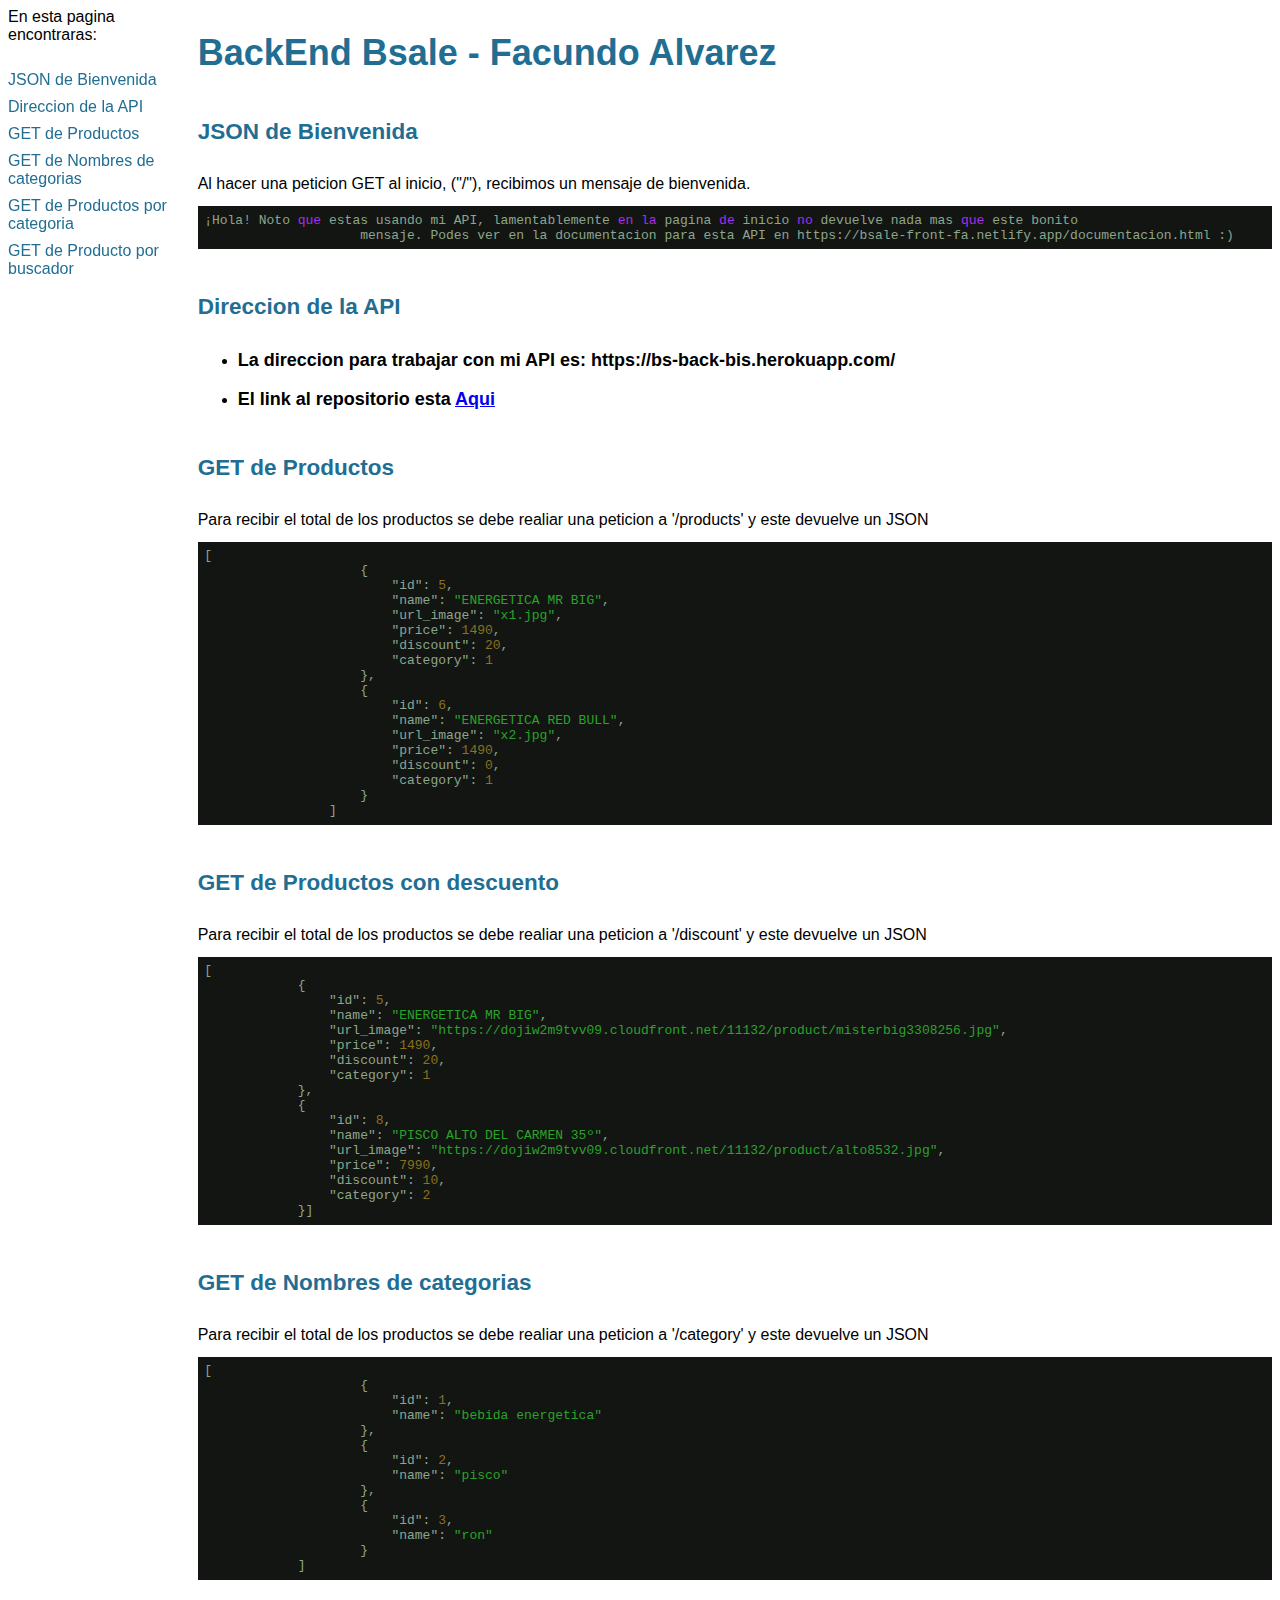
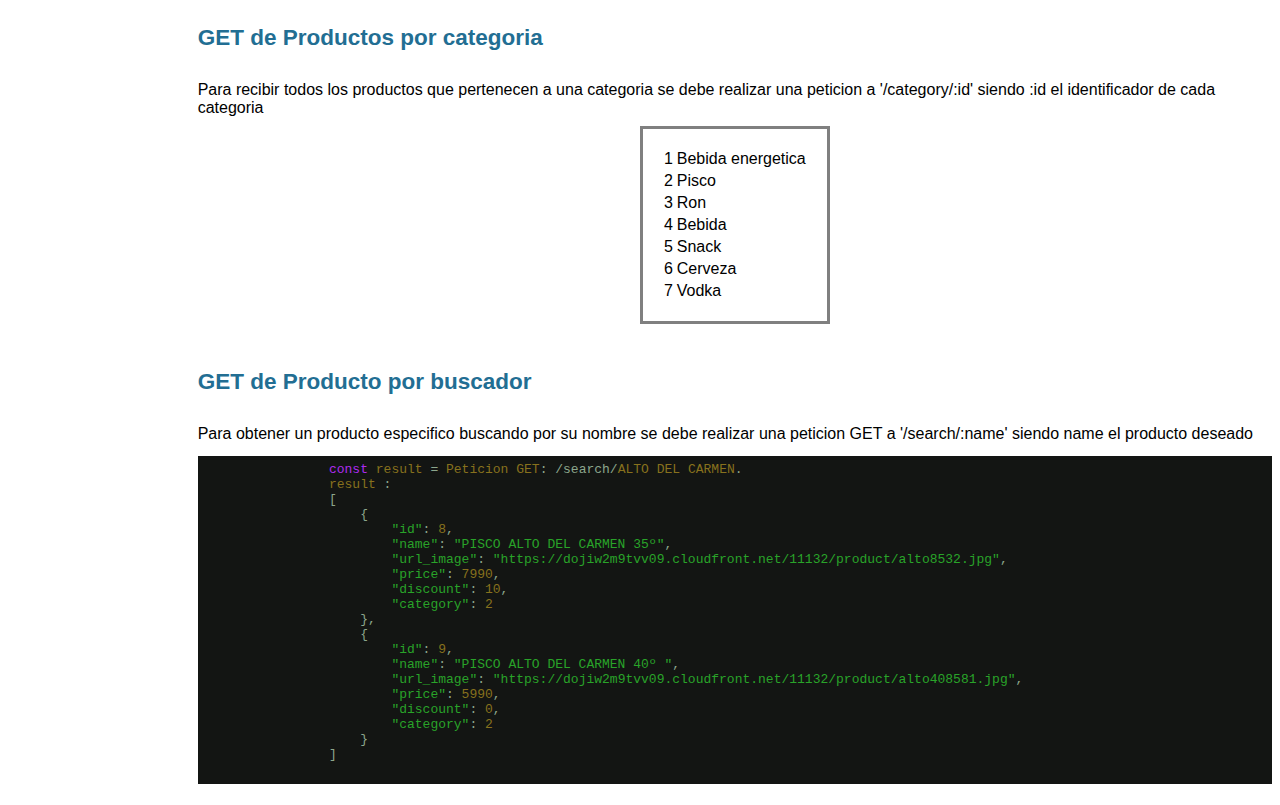
<file: documentacion.html>
<!DOCTYPE html>
<html lang="en">
<head>
    <meta charset="UTF-8">
    <meta http-equiv="X-UA-Compatible" content="IE=edge">
    <meta name="viewport" content="width=device-width, initial-scale=1.0">
    <link rel="stylesheet" href="./documentacion.css">

    <link href="https://cdn.jsdelivr.net/npm/bootstrap@5.2.0/dist/css/bootstrap.min.css" rel="stylesheet" integrity="sha384-gH2yIJqKdNHPEq0n4Mqa/HGKIhSkIHeL5AyhkYV8i59U5AR6csBvApHHNl/vI1Bx" crossorigin="anonymous">
<script src="https://cdn.jsdelivr.net/npm/bootstrap@5.2.0/dist/js/bootstrap.bundle.min.js" integrity="sha384-A3rJD856KowSb7dwlZdYEkO39Gagi7vIsF0jrRAoQmDKKtQBHUuLZ9AsSv4jD4Xa" crossorigin="anonymous"></script>
 
    <title>Documentacion - Express</title>
</head>
<body>

    <aside>
        <span>En esta pagina encontraras: </span>
        <div class="aside-div">
            <a href="#bienvenida">JSON de Bienvenida</a>
            <a href="#direccion-api">Direccion de la API</a>
            <a href="#get-products">GET de Productos</a>
            <a href="#get-categ">GET de Nombres de categorias</a>
            <a href="#get-products-by-category">GET de Productos por categoria</a>
            <a href="#get-search-product">GET de Producto por buscador</a>
        </div>

    </aside>

<section>
    <h1>BackEnd Bsale - Facundo Alvarez</h1>
    <article>
        <h4 id="bienvenida">JSON de Bienvenida</h4>

        
            <span class="code-descrip">Al hacer una peticion GET al inicio, ("/"), recibimos un mensaje de bienvenida.</span>
            <code>
                <pre class="hljs" style="display: block; overflow-x: auto; background: rgb(19, 21, 19); color: rgb(140, 166, 140); padding: 0.5em;">¡Hola! Noto <span class="hljs-keyword" style="color: rgb(173, 43, 238);">que</span> estas usando mi API, lamentablemente <span class="hljs-keyword" style="color: rgb(173, 43, 238);">en</span> <span class="hljs-keyword" style="color: rgb(173, 43, 238);">la</span> pagina <span class="hljs-keyword" style="color: rgb(173, 43, 238);">de</span> inicio <span class="hljs-keyword" style="color: rgb(173, 43, 238);">no</span> devuelve nada mas <span class="hljs-keyword" style="color: rgb(173, 43, 238);">que</span> este bonito
                    mensaje. Podes ver en la documentacion para esta API en https://bsale-front-fa.netlify.app/documentacion.html :)</pre>
            </code>


        <h4 id="direccion-api">Direccion de la API</h4>
        <ul>
            <li><p class="bold"> La direccion para trabajar con mi API es: https://bs-back-bis.herokuapp.com/</p></li>
            <li><p class="bold">El link al repositorio esta <a href=" https://github.com/iFaaka/bsale-challenge-backend">Aqui</a></p>
            </li>
        </ul>
 <h4 id="get-products">GET de Productos</h4>
            <span class="code-descrip">Para recibir el total de los productos se debe realiar una peticion a '/products' y este devuelve un JSON</span>
            <code>
                <pre class="hljs" style="display: block; overflow-x: auto; background: rgb(19, 21, 19); color: rgb(140, 166, 140); padding: 0.5em;">[
                    {
                        <span class="hljs-attr">"id"</span>: <span class="hljs-number" style="color: rgb(135, 113, 29);">5</span>,
                        <span class="hljs-attr">"name"</span>: <span class="hljs-string" style="color: rgb(41, 163, 41);">"ENERGETICA MR BIG"</span>,
                        <span class="hljs-attr">"url_image"</span>: <span class="hljs-string" style="color: rgb(41, 163, 41);">"x1.jpg"</span>,
                        <span class="hljs-attr">"price"</span>: <span class="hljs-number" style="color: rgb(135, 113, 29);">1490</span>,
                        <span class="hljs-attr">"discount"</span>: <span class="hljs-number" style="color: rgb(135, 113, 29);">20</span>,
                        <span class="hljs-attr">"category"</span>: <span class="hljs-number" style="color: rgb(135, 113, 29);">1</span>
                    },
                    {
                        <span class="hljs-attr">"id"</span>: <span class="hljs-number" style="color: rgb(135, 113, 29);">6</span>,
                        <span class="hljs-attr">"name"</span>: <span class="hljs-string" style="color: rgb(41, 163, 41);">"ENERGETICA RED BULL"</span>,
                        <span class="hljs-attr">"url_image"</span>: <span class="hljs-string" style="color: rgb(41, 163, 41);">"x2.jpg"</span>,
                        <span class="hljs-attr">"price"</span>: <span class="hljs-number" style="color: rgb(135, 113, 29);">1490</span>,
                        <span class="hljs-attr">"discount"</span>: <span class="hljs-number" style="color: rgb(135, 113, 29);">0</span>,
                        <span class="hljs-attr">"category"</span>: <span class="hljs-number" style="color: rgb(135, 113, 29);">1</span>
                    }
                ]</pre>
            </code>
    </article>
    <h4 id="get-categ">GET de Productos con descuento</h4>
    <span class="code-descrip">Para recibir el total de los productos se debe realiar una peticion a '/discount' y este devuelve un JSON</span>
    <code>
        <pre class="hljs" style="display: block; overflow-x: auto; background: rgb(19, 21, 19); color: rgb(140, 166, 140); padding: 0.5em;">[
            {
                <span class="hljs-attr">"id"</span>: <span class="hljs-number" style="color: rgb(135, 113, 29);">5</span>,
                <span class="hljs-attr">"name"</span>: <span class="hljs-string" style="color: rgb(41, 163, 41);">"ENERGETICA MR BIG"</span>,
                <span class="hljs-attr">"url_image"</span>: <span class="hljs-string" style="color: rgb(41, 163, 41);">"https://dojiw2m9tvv09.cloudfront.net/11132/product/misterbig3308256.jpg"</span>,
                <span class="hljs-attr">"price"</span>: <span class="hljs-number" style="color: rgb(135, 113, 29);">1490</span>,
                <span class="hljs-attr">"discount"</span>: <span class="hljs-number" style="color: rgb(135, 113, 29);">20</span>,
                <span class="hljs-attr">"category"</span>: <span class="hljs-number" style="color: rgb(135, 113, 29);">1</span>
            },
            {
                <span class="hljs-attr">"id"</span>: <span class="hljs-number" style="color: rgb(135, 113, 29);">8</span>,
                <span class="hljs-attr">"name"</span>: <span class="hljs-string" style="color: rgb(41, 163, 41);">"PISCO ALTO DEL CARMEN 35º"</span>,
                <span class="hljs-attr">"url_image"</span>: <span class="hljs-string" style="color: rgb(41, 163, 41);">"https://dojiw2m9tvv09.cloudfront.net/11132/product/alto8532.jpg"</span>,
                <span class="hljs-attr">"price"</span>: <span class="hljs-number" style="color: rgb(135, 113, 29);">7990</span>,
                <span class="hljs-attr">"discount"</span>: <span class="hljs-number" style="color: rgb(135, 113, 29);">10</span>,
                <span class="hljs-attr">"category"</span>: <span class="hljs-number" style="color: rgb(135, 113, 29);">2</span>
            }]</pre>
    </code>

    

    <article>
        <h4 id="get-categ">GET de Nombres de categorias</h4>
            <span class="code-descrip">Para recibir el total de los productos se debe realiar una peticion a '/category' y este devuelve un JSON</span>
            <code>
                <pre class="hljs" style="display: block; overflow-x: auto; background: rgb(19, 21, 19); color: rgb(140, 166, 140); padding: 0.5em;">[
                    {
                        <span class="hljs-attr">"id"</span>: <span class="hljs-number" style="color: rgb(135, 113, 29);">1</span>,
                        <span class="hljs-attr">"name"</span>: <span class="hljs-string" style="color: rgb(41, 163, 41);">"bebida energetica"</span>
                    },
                    {
                        <span class="hljs-attr">"id"</span>: <span class="hljs-number" style="color: rgb(135, 113, 29);">2</span>,
                        <span class="hljs-attr">"name"</span>: <span class="hljs-string" style="color: rgb(41, 163, 41);">"pisco"</span>
                    },
                    {
                        <span class="hljs-attr">"id"</span>: <span class="hljs-number" style="color: rgb(135, 113, 29);">3</span>,
                        <span class="hljs-attr">"name"</span>: <span class="hljs-string" style="color: rgb(41, 163, 41);">"ron"</span>
                    }
            ]</pre>
            </code>
    </article>
    
    <article>
        <h4 id="get-products-by-category">GET de Productos por categoria</h4>
            <span class="code-descrip">Para recibir todos los productos que pertenecen a una categoria se debe realizar una peticion a '/category/:id' siendo :id el identificador de cada categoria</span>
            <table>
                <tr>
                    <td>1</td>
                    <td>Bebida energetica</td>
                </tr>   
                <tr>
                    <td>2</td>
                    <td>Pisco</td>
                </tr>   
                <tr>
                    <td>3</td>
                    <td>Ron</td>
                </tr>   
                <tr>
                    <td>4</td>
                    <td>Bebida</td>
                </tr>   
                <tr>
                    <td>5</td>
                    <td>Snack</td>
                </tr>   
                <tr>
                    <td>6</td>
                    <td>Cerveza</td>
                </tr>   
                <tr>
                    <td>7</td>
                    <td>Vodka</td>
                </tr>   
        </table>
    </article>
    
    <article>
        <h4 id="get-search-product">GET de Producto por buscador</h4>
            <span class="code-descrip">Para obtener un producto especifico buscando por su nombre se debe realizar una peticion GET a '/search/:name' siendo name el producto deseado</span>
        
            <code>
            <pre class="hljs" style="display: block; overflow-x: auto; background: rgb(19, 21, 19); color: rgb(140, 166, 140); padding: 0.5em;">
                <span class="hljs-keyword" style="color: rgb(173, 43, 238);">const</span> <span class="hljs-literal" style="color: rgb(135, 113, 29);">result</span> = <span class="hljs-type" style="color: rgb(135, 113, 29);">Peticion</span> <span class="hljs-type" style="color: rgb(135, 113, 29);">GET</span>: /search/<span class="hljs-type" style="color: rgb(135, 113, 29);">ALTO</span> <span class="hljs-type" style="color: rgb(135, 113, 29);">DEL</span> <span class="hljs-type" style="color: rgb(135, 113, 29);">CARMEN</span>.
                <span class="hljs-literal" style="color: rgb(135, 113, 29);">result</span> : 
                [
                    {
                        <span class="hljs-string" style="color: rgb(41, 163, 41);">"id"</span>: <span class="hljs-number" style="color: rgb(135, 113, 29);">8</span>,
                        <span class="hljs-string" style="color: rgb(41, 163, 41);">"name"</span>: <span class="hljs-string" style="color: rgb(41, 163, 41);">"PISCO ALTO DEL CARMEN 35º"</span>,
                        <span class="hljs-string" style="color: rgb(41, 163, 41);">"url_image"</span>: <span class="hljs-string" style="color: rgb(41, 163, 41);">"https://dojiw2m9tvv09.cloudfront.net/11132/product/alto8532.jpg"</span>,
                        <span class="hljs-string" style="color: rgb(41, 163, 41);">"price"</span>: <span class="hljs-number" style="color: rgb(135, 113, 29);">7990</span>,
                        <span class="hljs-string" style="color: rgb(41, 163, 41);">"discount"</span>: <span class="hljs-number" style="color: rgb(135, 113, 29);">10</span>,
                        <span class="hljs-string" style="color: rgb(41, 163, 41);">"category"</span>: <span class="hljs-number" style="color: rgb(135, 113, 29);">2</span>
                    },
                    {
                        <span class="hljs-string" style="color: rgb(41, 163, 41);">"id"</span>: <span class="hljs-number" style="color: rgb(135, 113, 29);">9</span>,
                        <span class="hljs-string" style="color: rgb(41, 163, 41);">"name"</span>: <span class="hljs-string" style="color: rgb(41, 163, 41);">"PISCO ALTO DEL CARMEN 40º "</span>,
                        <span class="hljs-string" style="color: rgb(41, 163, 41);">"url_image"</span>: <span class="hljs-string" style="color: rgb(41, 163, 41);">"https://dojiw2m9tvv09.cloudfront.net/11132/product/alto408581.jpg"</span>,
                        <span class="hljs-string" style="color: rgb(41, 163, 41);">"price"</span>: <span class="hljs-number" style="color: rgb(135, 113, 29);">5990</span>,
                        <span class="hljs-string" style="color: rgb(41, 163, 41);">"discount"</span>: <span class="hljs-number" style="color: rgb(135, 113, 29);">0</span>,
                        <span class="hljs-string" style="color: rgb(41, 163, 41);">"category"</span>: <span class="hljs-number" style="color: rgb(135, 113, 29);">2</span>
                    }
                ]</span>
                </pre>
            </code>
    </article>
  
</section>
</body>
</html>
</file>
<file: documentacion.css>
body {
    display: flex;
    font-family: sans-serif;

}

aside {
    width: 15vw;
    display: flex;
    flex-direction: column;
}

.aside-div {
    display: flex;
    flex-direction: column;
    position: sticky;
    z-index: 1000;
    top: 3vh;
    margin-top: 3vh;
    gap: 1vh;
}

.aside-div a {
    text-decoration: none;
    color: rgba(34, 110, 147, 1);
    ;
}

.aside-div a:hover {
    text-decoration: underline;
    user-select: none;
    cursor: pointer;
}

h1,
h4 {
    color: rgba(34, 110, 147, 1);
}

h1 {
    font-size: 4vh;
}

h4 {
    margin-top: 5vh !important;
    font-size: 2.5vh;
}



table {
    border: solid 3px grey;
    margin-top: 1vh;
    align-self: center;
    margin-left: auto;
    margin-right: auto;
    padding: 2vh;
}

.bold {
    font-weight: bold;
    font-size: 2vh;
}


@media (max-width: 770px) {
    aside {
        display: none;
    }

    body {
        padding: 2vh;
    }
}
</file>
